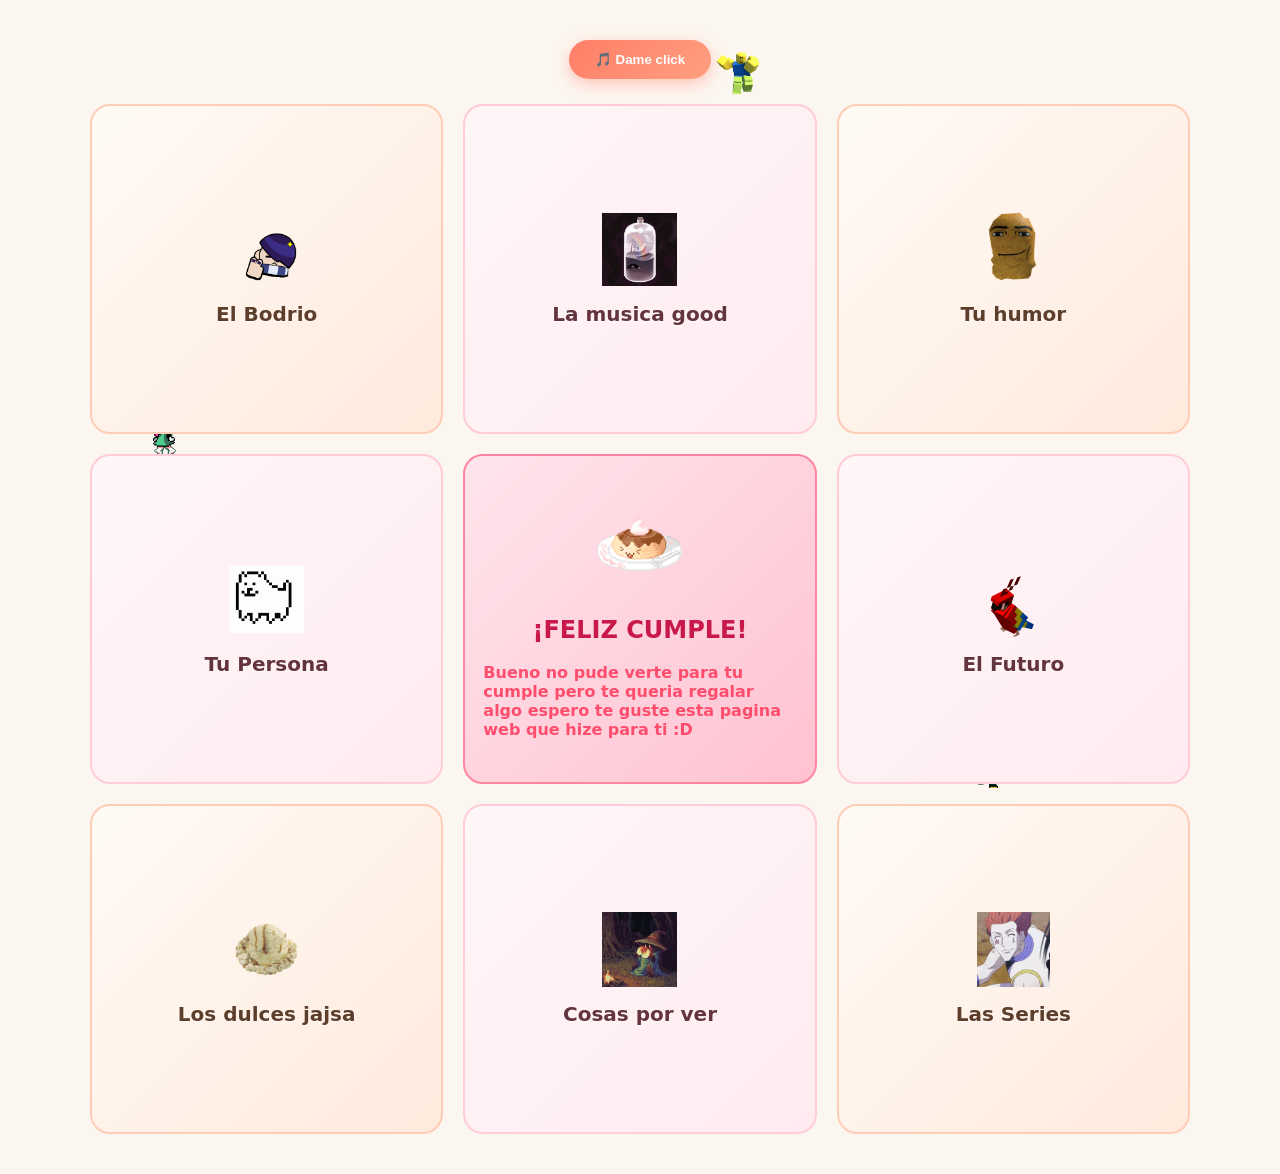
<file: index.html>
<!DOCTYPE html>
<html lang="es">
<head>
    <meta charset="UTF-8">
    <meta name="viewport" content="width=device-width, initial-scale=1.0, maximum-scale=1.0, user-select=none">
    <title>¡Feliz Cumpleaños!</title>
    <link rel="stylesheet" href="styles.css">
</head>
<body class="light-theme">

    <!-- ==========================================
         CONFIGURACIÓN DE VIDEOS DE FONDO 
         ========================================== -->
    <div class="video-background-container">
        <video autoplay loop muted playsinline id="bgVideo1" class="bg-video active">
            <source src="recursos/home-sweet-undertale-moewalls-com_Trim.mp4" type="video/mp4">
        </video>
        <video loop muted playsinline id="bgVideo2" class="bg-video">
            <source src="recursos/Dark Fountain,Deltarune wallpaper.mp4" type="video/mp4">
        </video>
        <div class="video-overlay"></div>
    </div>

    <!-- ==========================================
         CAPA DE ICONOS PERSONALIZADOS FLOTANTES 
         ========================================== -->
    <div class="floating-icons-layer">
        <img class="icon-item icon-1" src="recursos/delta-rune-deltarune.gif" alt="Icono 1">
        <img class="icon-item icon-2" src="recursos/lancer-breakdance-lancer.gif" alt="Icono 2">
        <img class="icon-item icon-3" src="recursos/rouxls-rouxls-kaard.gif" alt="Icono 3">
        <img class="icon-item icon-4" src="recursos/susie-deltarune.gif" alt="Icono 4">
        <img class="icon-item icon-5" src="recursos/deltarune-ralsei-dance.gif" alt="Icono 5">
        <img class="icon-item icon-6" src="recursos/action-acting.gif" alt="Icono 6">
        <img class="icon-item icon-7" src="recursos/roblox-dance.gif" alt="Icono 7">
        <img class="icon-item icon-8" src="recursos/poob-regretevator.gif" alt="Icono 8">
    </div> 

    <!-- ==========================================
         CONFIGURACIÓN DE AUDIOS / MÚSICA 
         ========================================== -->
    <div class="music-player">
        <button id="musicBtn" onclick="toggleMusic()">🎵 Dame click </button>
        <audio id="bgMusic1" src="recursos/012. Home (UNDERTALE Soundtrack) - Toby Fox.mp3" loop></audio>
        <audio id="bgMusic2" src="recursos/26. TV WORLD (DELTARUNE Chapter 34 Soundtrack) - Toby Fox.mp3" loop></audio>
    </div>

    <!-- EL BOTÓN INTERRUPTOR (Se activa combinando las tarjetas 3, 5 y 7) -->
    <button id="secretTrigBtn" class="secret-trigger-button" onclick="toggleDimension()">
        Entrar al Dark World ?
    </button>

    <!-- TABLERO PRINCIPAL -->
    <div class="grid-container" id="mainGrid">
        
        <!-- Casilla 1 -->
        <div class="grid-card" data-id="1" onclick="flipCard(this)">
            <div class="card-inner">
                <div class="card-front-face">
                    <img class="front-icon-img" src="recursos/edgar.gif" alt="Portada 1">
                    <h3>El Bodrio</h3>
                </div>
                <div class="card-back-face">
                    <div class="card-img-container">
                        <img src="recursos/hold-my-hand-brawl-stars.gif" alt="Foto Reverso 1">
                    </div>
                    <p>Porque jugar este Bodrio contigo no puede ser mas divertido , nunca olvidare ese poco en mapa abierto y esa partida con dynamike kjfgshfb es divertido juegar contigo cada jueves :D</p>
                </div>
            </div>
        </div>

        <!-- Casilla 2 -->
        <div class="grid-card" data-id="2" onclick="flipCard(this)">
            <div class="card-inner">
                <div class="card-front-face">
                    <img class="front-icon-img" src="recursos/whale-joe-hawley.gif" alt="Portada 2">
                    <h3>La musica good</h3>
                </div>
                <div class="card-back-face">
                    <div class="card-img-container">
                        <img src="recursos/song-happy.gif" alt="Foto Reverso 2">
                    </div>
                    <p>Porque, tu heres de las pocas personas por no decir la unica que realmente tiene mi estilo musical y compartir tantos gustos y saber que tu si le sabes jadjsa , es algo muy lindo yo ya se a quien darle un audifono mio y saber que ambos disfrutaremos de lo mismo.</p>
                </div>
            </div>
        </div>

        <!-- Casilla 3 (PARTE DEL COMBO DIMENSIONAL) -->
        <div class="grid-card target-combo-card" data-id="3" onclick="flipCard(this)">
            <div class="card-inner">
                <div class="card-front-face">
                    <img class="front-icon-img" src="recursos/roblox-meme-123.gif" alt="Portada 3">
                    <h3>Tu humor</h3>
                </div>
                <div class="card-back-face">
                    <div class="card-img-container">
                        <img src="recursos/gaster-eating.gif" alt="Foto Reverso 3">
                    </div>
                    <p>Al igual que en la vida siempre se necesita reir , eres una persona muy graciosa y divertida , compartes un humor tan unico y especial que haria reir a cualquiera de verdad que si le sabes he y me haces reir mucho.Talvez deberias dejar volteada esta tarjeta solo digo ajhgdshf.</p>
                </div>
            </div>
        </div>

        <!-- Casilla 4 -->
        <div class="grid-card" data-id="4" onclick="flipCard(this)">
            <div class="card-inner">
                <div class="card-front-face">
                    <img class="front-icon-img" src="recursos/idle-pixel.gif" alt="Portada 4">
                    <h3>Tu Persona</h3>
                </div>
                <div class="card-back-face">
                    <div class="card-img-container">
                        <img src="recursos/dancing-annoying-dog-deltarune.gif" alt="Foto Reverso 4">
                    </div>
                    <p>Te fui conociendo de a poco pero cada dia me resultas mas una persona muy interesante y divertida , que tiene valores y sabe quees lo correcto cosa que actualmente no se ve mucho , tienes un monton de cualidades que te hacen unica y espero poder seguir conociendote.</p>
                </div>
            </div>
        </div>

        <!-- CASILLA CENTRAL (5): EL PASTEL (EASTER EGG 1: LA DEDICATORIA) -->
        <div class="grid-card center-card target-combo-card" data-id="5" id="cakeCard" onclick="flipCard(this)">
            <div class="card-inner">
                <div class="card-front-face">
                    <img class="main-cake-img" src="recursos/jelly-pixel.gif" alt="Pastel Cumpleaños">
                    <h2>¡FELIZ CUMPLE!</h2>
                    <span class="pulse-text">Bueno no pude verte para tu cumple pero te queria regalar algo espero te guste esta pagina web que hize para ti :D</span>
                </div>
                <div class="card-back-face">
                    <div class="card-img-container">
                        <img src="recursos/kawaii-anime.gif" alt="Foto Reverso Pastel">
                    </div>
                    <h2>Para Ti Ana jsjs</h2>
                    <p class="main-dedication-text">Hoy es un dia muy especial sabes jsjas pero no lo dire aca , y talvez deberias dejar volteada esta tarjeta es un consejo de vida jsajs.</p>
                    <div class="dedication">Con mucho cariño (obviamnete jsjs)</div>
                </div>
            </div>
        </div>

        <!-- Casilla 6 -->
        <div class="grid-card" data-id="6" onclick="flipCard(this)">
            <div class="card-inner">
                <div class="card-front-face">
                    <img class="front-icon-img" src="recursos/monhes.gif" alt="Portada 5">
                    <h3>El Futuro</h3>
                </div>
                <div class="card-back-face">
                    <div class="card-img-container">
                        <img src="recursos/mcsm-minecraft.gif" alt="Foto Reverso 5">
                    </div>
                    <p>seguramente y espero sea asi jasja porque te debo mucho helado espero conocerte mucho mas , algun dia salir de seguro y cometer uno que otro atentado o una triologi de peliculas con series y una precuela con libro sjkajs seguro que en un futuro nos divertimos aun mas.</p>
                </div>
            </div>
        </div>

        <!-- Casilla 7 (PARTE DEL COMBO DIMENSIONAL) -->
        <div class="grid-card target-combo-card" data-id="7" onclick="flipCard(this)">
            <div class="card-inner">
                <div class="card-front-face">
                    <img class="front-icon-img" src="recursos/baskin-robins-ice-cream.gif" alt="Portada 6">
                    <h3>Los dulces jajsa</h3>
                </div>
                <div class="card-back-face">
                    <div class="card-img-container">
                        <img src="recursos/bugcat-capoo-ice-cream.gif" alt="Foto Reverso 6">
                    </div>
                    <p>Te debo un monton de helado jasja pero tambien probar distintos sabores como la competencia entre el vampiro y gusanito seria genial probar lo que te gusta y ver si es real porque la vida es buena siempre que hay helado jasja.Pdd talvez deberias dejar esta ultima tarjeta dada la vuelta he pero igual si quieres ;D</p>
                </div>
            </div>
        </div>

        <!-- Casilla 8 -->
        <div class="grid-card" data-id="8" onclick="flipCard(this)">
            <div class="card-inner">
                <div class="card-front-face">
                    <img class="front-icon-img" src="recursos/final-fantasy-wizard.gif" alt="Portada 7">
                    <h3>Cosas por ver</h3>
                </div>
                <div class="card-back-face">
                    <div class="card-img-container">
                        <img src="recursos/dark-forest-magical.gif" alt="Foto Reverso 7">
                    </div>
                    <p>Hay un monton de esteticas y cosas lindas que me calman y a ti tambien espero que algun dia podamos sentarnos y ver un paisaje lindo sin preocuparse por nada un respiro de paz eres la unicapersona que se que lo disfrutaria conmigo jsja.</p>
                </div>
            </div>
        </div>

        <!-- Casilla 9 -->
        <div class="grid-card" data-id="9" onclick="flipCard(this)">
            <div class="card-inner">
                <div class="card-front-face">
                    <img class="front-icon-img" src="recursos/hisoka-grinch.gif" alt="Portada 8">
                    <h3>Las Series</h3>
                </div>
                <div class="card-back-face">
                    <div class="card-img-container">
                        <img src="recursos/かみ太.gif" alt="Foto Reverso 8">
                    </div>
                    <p>Tambien tu gusto excelente por las series tenia que ser recalcada , y como no si es una pagina web de cosas tuyas tenia que estar este personaje que en lo personal me parece de lo mejor de la serie jsajs Hisoka Morow , sin el una pagina web de cosas que te gustan no podria estar completa jsajs.</p>
                </div>
            </div>
        </div>

    </div>

    <!-- PANTALLA MODAL (EASTER EGG 2: DIMENSIÓN OSCURA) -->
    <div id="secretScreen" class="secret-modal">
        <div class="secret-content">
            <span class="close-btn" onclick="closeSecret(event)">&times;</span>
            <h2>Bienvenida al Dark World</h2>
            <div class="secret-album-art">
                <img src="recursos/tenna-ant-tenna.gif" alt="Álbum Favorito">
            </div>
            <h3>Lograste encontrar el Easter Egg, quedate en la version que mas te guste :D</h3>
            <div class="secret-letter">
                <p></p>
                <p>Bueno espero que hoy la pases muy bien este dia especial que solo pasa una vez al año , espero la pases genial , que todo te salga bien y que cumplas muchoas años mas jasja en el poco tiempo que te conozco creo que me llegue a encariñar mucho jeje te quiero mucho disfruta el dia y este detalle :D </p>
                <p>Esta es tu pagina web asi que si quieres mostrarla o presumirla es bueno completamente tuyo todo esto son tus dominios jajs puedes volver siempre que quieras y una vez mas FELIZ CUMPLEEE :D.</p>
            </div>
        </div>
    </div>

    <!-- SCRIPT DE CONTROL JAVASCRIPT -->
    <script>
        let secretDimensionActive = false;
        let comboReady = false;

        const music1 = document.getElementById('bgMusic1');
        const music2 = document.getElementById('bgMusic2');
        const musicBtn = document.getElementById('musicBtn');
        const secretBtn = document.getElementById('secretTrigBtn');

        // FUNCIÓN MEJORADA: Permite apagar y encender la música libremente en cualquier momento
        function toggleMusic() {
            const activeMusic = secretDimensionActive ? music2 : music1;
            const inactiveMusic = secretDimensionActive ? music1 : music2;
            
            // Nos aseguramos siempre de mantener apagada la otra pista
            inactiveMusic.pause();

            if (activeMusic.paused) {
                activeMusic.play().catch(e => console.log("Audio block active"));
                musicBtn.innerText = "⏸️ Pausar Música";
            } else {
                activeMusic.pause();
                musicBtn.innerText = "dame click :D";
            }
        }

        function flipCard(card) {
            card.classList.toggle('flipped');
            checkSecretCombo();
        }

        function checkSecretCombo() {
            const card3 = document.querySelector('.grid-card[data-id="3"]');
            const card5 = document.querySelector('.grid-card[data-id="5"]');
            const card7 = document.querySelector('.grid-card[data-id="7"]');

            if (card3.classList.contains('flipped') && 
                card5.classList.contains('flipped') && 
                card7.classList.contains('flipped')) {
                
                comboReady = true;
                if (!secretDimensionActive) {
                    secretBtn.innerText = "Entrar al Dark World ?";
                    secretBtn.classList.add('reveal');
                }
            } else {
                comboReady = false;
                if (!secretDimensionActive) {
                    secretBtn.classList.remove('reveal');
                }
            }
        }

        function toggleDimension() {
            if (!secretDimensionActive) {
                // ACTIVAR MODO OSCURO (EASTER EGG 2)
                secretDimensionActive = true;
                music1.pause();
                
                // Cambia automáticamente a la pista 2 y actualiza el botón
                music2.play().catch(e => console.log("Audio 2 reproducido"));
                musicBtn.innerText = "⏸️ Pausar Música";

                secretBtn.innerText = "☀ Volver a Casa ?";
                secretBtn.classList.add('cyber-btn');

                document.getElementById('bgVideo1').classList.remove('active'); 
                document.getElementById('bgVideo2').classList.add('active');    
                document.getElementById('bgVideo2').play();                      

                document.body.classList.remove('light-theme');
                document.body.classList.add('cyber-secret-theme');

                openSecret();
            } else {
                // REGRESAR AL MODO CLARO
                secretDimensionActive = false;
                music2.pause();
                
                // Cambia automáticamente a la pista 1 y actualiza el botón
                music1.play().catch(e => console.log("Audio 1 reproducido"));
                musicBtn.innerText = "⏸️ Pausar Música";

                if (comboReady) {
                    secretBtn.innerText = "Entrar al Dark World?";
                    secretBtn.classList.remove('cyber-btn');
                } else {
                    secretBtn.classList.remove('reveal');
                }

                document.getElementById('bgVideo2').classList.remove('active'); 
                document.getElementById('bgVideo1').classList.add('active');    
                document.getElementById('bgVideo1').play();

                document.body.classList.remove('cyber-secret-theme');
                document.body.classList.add('light-theme');
            }
        }

        function openSecret() {
            document.getElementById('secretScreen').classList.add('active');
        }

        function closeSecret(event) {
            if(event) event.stopPropagation();
            document.getElementById('secretScreen').classList.remove('active');
        }
    </script>
</body>
</html>
</file>
<file: styles.css>
/* --- ESTILOS BASE --- */
*, *::before, *::after {
    box-sizing: border-box;
    -webkit-tap-highlight-color: transparent;
}

body {
    margin: 0;
    padding: 0;
    min-height: 100vh;
    display: flex;
    flex-direction: column;
    justify-content: flex-start;
    align-items: center;
    font-family: 'Segoe UI', system-ui, -apple-system, sans-serif;
    overflow-x: hidden;
    padding: 40px 15px;
    transition: background-color 1.2s ease;
}

/* ==================================================
   CAPA DE ICONOS FLOTANTES PERSONALIZADOS (CON IMÁGENES)
   ================================================== */
.floating-icons-layer {
    position: fixed;
    top: 0;
    left: 0;
    width: 100vw;
    height: 100vh;
    pointer-events: none; /* No interfiere con los clics */
    z-index: 1;
    overflow: hidden;
}

.icon-item {
    position: absolute;
    width: 200px;         /* Tamaño de tus iconos flotantes */
    height: 50px;
    object-fit: contain; /* Evita que las imágenes se deformen */
    opacity: 1;       /* Sutil en modo claro */
    filter: none;
    animation: floatAnimation 12s infinite ease-in-out;
    transition: opacity 1.2s ease, filter 1.2s ease;
}

/* Efecto Neón Cyber para las imágenes en la dimensión oculta */
body.cyber-secret-theme .icon-item {
    opacity: 1;
    filter: drop-shadow(0 0 12px #bd93f9); /* Esto les da un brillo genial sin hacerlos transparentes */
}

/* Distribución en pantalla y tiempos de animación desfasados */
.icon-1 { top: 12%; left: 8%; animation-delay: 0s; }
.icon-2 { top: 75%; left: 12%; animation-delay: 2s; }
.icon-3 { top: 20%; right: 10%; animation-delay: 4s; }
.icon-4 { top: 82%; right: 15%; animation-delay: 1s; }
.icon-5 { top: 45%; left: 5%; animation-delay: 5s; }
.icon-6 { top: 50%; right: 6%; animation-delay: 3s; }
.icon-7 { top: 5%; left: 50%; animation-delay: 1.5s; }
.icon-8 { top: 90%; left: 45%; animation-delay: 4.5s; }

@keyframes floatAnimation {
    0%, 100% { transform: translateY(0) rotate(0deg); }
    50% { transform: translateY(-30px) rotate(20deg); }
}

/* Posiciones aleatorias e intervalos para los iconos flotantes */
.icon-1 { top: 12%; left: 8%; animation-delay: 0s; }
.icon-2 { top: 75%; left: 12%; animation-delay: 2s; }
.icon-3 { top: 20%; right: 10%; animation-delay: 4s; }
.icon-4 { top: 82%; right: 15%; animation-delay: 1s; }
.icon-5 { top: 45%; left: 5%; animation-delay: 5s; }
.icon-6 { top: 50%; right: 6%; animation-delay: 3s; }
.icon-7 { top: 5%; left: 50%; animation-delay: 1.5s; }
.icon-8 { top: 90%; left: 45%; animation-delay: 4.5s; }

@keyframes floatAnimation {
    0%, 100% { transform: translateY(0) rotate(0deg); }
    50% { transform: translateY(-25px) rotate(15deg); }
}

/* ==================================================
   ESQUEMA DE COLORES RENOVADO
   ================================================== */
body.light-theme {
    background-color: #fcf6f0; 
}

body.light-theme .grid-card:nth-child(odd) .card-front-face {
    background: linear-gradient(135deg, #fffaf5 0%, #ffeadd 100%); 
    border: 2px solid #ffccb6;
    color: #5c3e2b;
}

body.light-theme .grid-card:nth-child(even) .card-front-face {
    background: linear-gradient(135deg, #fff6f8 0%, #ffebf0 100%); 
    border: 2px solid #ffccd7;
    color: #63333e;
}

body.light-theme .card-front-face h3 {
    margin: 0;
    font-size: 1.25rem;
    font-weight: 700;
    text-shadow: 0 1px 2px rgba(255, 255, 255, 0.8);
}

body.light-theme .card-back-face {
    background: #ffffff;
    border: 2px solid #f7ece1;
    color: #52433a;
    box-shadow: 0 10px 25px rgba(92, 62, 43, 0.08);
}

body.light-theme #musicBtn {
    background: linear-gradient(135deg, #ff7e67 0%, #ff9f80 100%); 
    color: #ffffff;
    border: none;
    font-weight: 700;
    box-shadow: 0 5px 15px rgba(255, 126, 103, 0.4);
}

body.light-theme .center-card .card-front-face {
    background: linear-gradient(135deg, #ffe5ec 0%, #ffc2d1 100%) !important; 
    border: 2px solid #ff85a1 !important;
}
body.light-theme .center-card h2 { color: #c9184a; font-weight: 900; }
body.light-theme .pulse-text { color: #ff4d6d; font-weight: 700; }

/* MODO OSCURO */
body.cyber-secret-theme {
    background-color: #04010a;
}
body.cyber-secret-theme .card-front-face {
    background: rgba(15, 6, 26, 0.92);
    border: 2px solid #bd93f9;
    color: #bd93f9;
    box-shadow: 0 0 18px rgba(189, 147, 249, 0.4);
}
body.cyber-secret-theme .card-front-face h3 {
    color: #ff79c6;
}
body.cyber-secret-theme .card-back-face {
    background: #0a0512;
    border: 2px solid #ff79c6;
    color: #e5e5f0;
}
body.cyber-secret-theme #musicBtn {
    background: #130a29;
    color: #ff79c6;
    border: 2px solid #ff79c6;
    box-shadow: 0 0 15px rgba(255, 121, 198, 0.3);
}
body.cyber-secret-theme .center-card .card-front-face {
    background: linear-gradient(135deg, #1f0c36 0%, #0d0417 100%) !important;
    border: 2px solid #bd93f9 !important;
}
body.cyber-secret-theme .pulse-text { color: #bd93f9; }

/* VIDEOS DE FONDO */
.video-background-container {
    position: fixed;
    top: 0; left: 0; width: 100vw; height: 100vh;
    z-index: -1; overflow: hidden;
}
.bg-video {
    position: absolute;
    top: 50%; left: 50%; min-width: 100%; min-height: 100%;
    transform: translate(-50%, -50%);
    object-fit: cover;
    opacity: 0;
    transition: opacity 1.5s ease-in-out;
}
.bg-video.active { opacity: 1; z-index: -2; }


.music-player { margin-bottom: 25px; z-index: 10; }
#musicBtn {
    padding: 12px 26px; border-radius: 30px;
    cursor: pointer; transition: all 0.5s ease;
}

/* BOTÓN INTERRUPTOR */
.secret-trigger-button {
    position: relative; z-index: 20;
    background: linear-gradient(45deg, #ff7e67, #ffb7b2);
    color: #fff; border: none; padding: 14px 30px; border-radius: 50px;
    font-weight: 800; margin-bottom: 30px;
    display: none; opacity: 0; transform: scale(0.3);
    transition: all 0.6s cubic-bezier(0.175, 0.885, 0.32, 1.275);
    cursor: pointer;
}
.secret-trigger-button.reveal {
    display: block; opacity: 1; transform: scale(1);
    box-shadow: 0 8px 25px rgba(255, 126, 103, 0.4);
}
.secret-trigger-button.cyber-btn {
    background: linear-gradient(45deg, #bd93f9, #ff79c6);
    color: #000;
    box-shadow: 0 0 25px rgba(255, 121, 198, 0.7);
    animation: pulseSecretBtn 1.5s infinite alternate;
}
@keyframes pulseSecretBtn {
    0% { transform: scale(1); }
    100% { transform: scale(1.05); }
}

/* RETÍCULA GRID Y TARJETAS */
.grid-container {
    display: grid; grid-template-columns: repeat(auto-fit, minmax(280px, 1fr));
    gap: 20px; z-index: 5; width: 100%; max-width: 1100px;
}
.grid-card { perspective: 1200px; height: 330px; cursor: pointer; }
.card-inner {
    position: relative; width: 100%; height: 100%;
    transition: transform 0.75s cubic-bezier(0.4, 0, 0.2, 1);
    transform-style: preserve-3d; border-radius: 20px;
}
.grid-card.flipped .card-inner { transform: rotateY(180deg); }
.card-front-face, .card-back-face {
    position: absolute; width: 100%; height: 100%;
    backface-visibility: hidden; border-radius: 20px;
    display: flex; flex-direction: column; justify-content: center;
    align-items: center; padding: 18px;
    transition: background 1.2s ease, border-color 1.2s ease, color 1.2s ease, box-shadow 1.2s ease;
}
.card-back-face { transform: rotateY(180deg); justify-content: flex-start; }

.front-icon-img { width: 75px; height: 75px; object-fit: contain; margin-bottom: 15px; }

/* CONTENEDORES IMÁGENES */
.card-img-container {
    width: 100%; height: 130px; background: #000;
    border-radius: 12px; margin-bottom: 12px; overflow: hidden;
}
.card-img-container img { width: 100%; height: 100%; object-fit: cover; }
.card-back-face p { font-size: 0.85rem; line-height: 1.45; margin: 0; text-align: center; }

.main-cake-img { width: 85px; height: 85px; object-fit: contain; margin-bottom: 12px; animation: pulseCake 2s infinite ease-in-out; }
.main-dedication-text { font-weight: 500; font-size: 0.88rem !important; }
.dedication { margin-top: 10px; font-size: 0.85rem; color: #b76e79; font-weight: bold; }
body.cyber-secret-theme .dedication { color: #50fa7b; }

/* MODAL DE LA DIMENSIÓN OSCURA */
.secret-modal {
    position: fixed; top: 0; left: 0; width: 100vw; height: 100vh;
    background-color: rgba(6, 3, 11, 0.97); z-index: 100;
    display: flex; justify-content: center; align-items: center;
    opacity: 0; pointer-events: none; transition: opacity 0.6s ease; padding: 20px;
}
.secret-modal.active { opacity: 1; pointer-events: auto; }
.secret-content {
    background: #0f0b16; border: 2px solid #bd93f9; border-radius: 24px;
    width: 100%; max-width: 460px; max-height: 85vh; overflow-y: auto;
    padding: 25px; position: relative; text-align: center; color: #f8f8f2;
    box-shadow: 0 0 30px rgba(189, 147, 249, 0.2);
}
.close-btn { position: absolute; top: 15px; right: 20px; font-size: 2rem; color: #6272a4; cursor: pointer; }
.secret-album-art { width: 140px; height: 140px; margin: 20px auto; border-radius: 12px; overflow: hidden; }
.secret-album-art img { width: 100%; height: 100%; object-fit: cover; }
.secret-letter { text-align: left; font-size: 0.95rem; line-height: 1.6; background: #08040d; padding: 18px; border-radius: 14px; color: #e2e2ec; }

@keyframes pulseCake { 0%, 100% { transform: scale(1); } 50% { transform: scale(1.06); } }

@media (min-width: 768px) {
    .grid-container { grid-template-columns: repeat(3, 1fr); }
}
</file>
